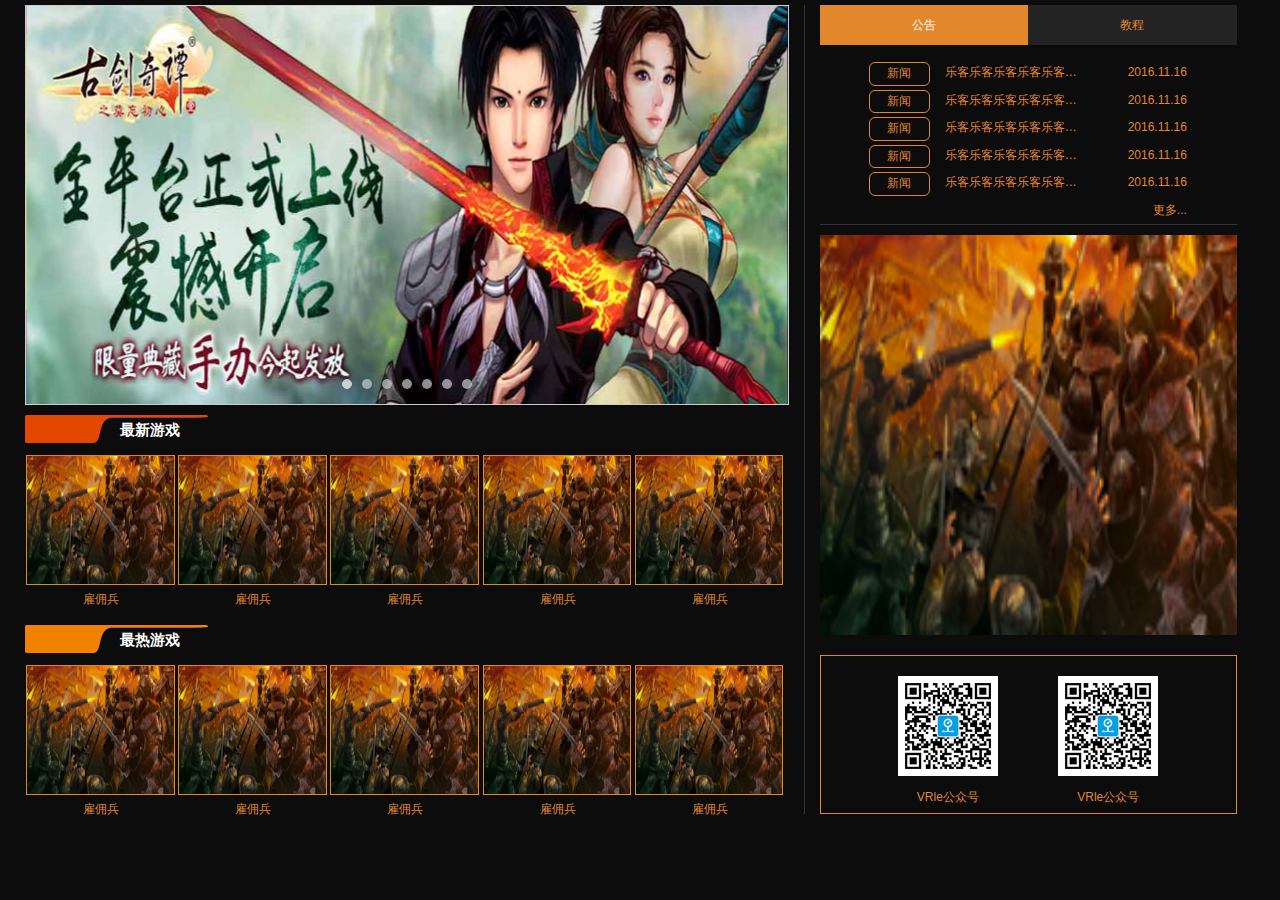
<file: index.html>
<!DOCTYPE html>
<html lang="en">
<head>
	<meta charset="UTF-8">
	<meta http-equiv="X-UA-Compatible" content="IE=edge,Chrome=1" />
	<meta http-equiv="X-UA-Compatible" content="IE=9" />
	<title>lekevr</title>
	<link rel="stylesheet" href="css/swiper.css">
	<link rel="stylesheet" href="css/bootstrap.min.css">
	<link rel="stylesheet" href="css/style.css">
	<link rel="stylesheet" href="css/idangerous.swiper.css">
	<script src="js/idangerous.swiper.min.js"></script>
	<script src="js/jquery.min.js"></script>
	<!-- HTML5 Shim and Respond.js IE8 support of HTML5 elements and media queries -->
	<!--[if lt IE 9]>
	  <script src="js/h5.js"></script>
	  <script src="js/respond.js"></script>
	<![endif]-->

</head>
<body>
	<div id="header" class="col-lg-8">
		<div id="myCarousel">
			<div class="swiper-container">
		        <div class="swiper-wrapper">
		            <div class="swiper-slide">
		            	<img src="image/banner01.jpg">
		            </div>
		            <div class="swiper-slide">
		            	<img src="image/banner02.jpg">
		            </div>
		            <div class="swiper-slide">
		            	<img src="image/banner03.jpg">
		            </div>
		            <div class="swiper-slide">
		            	<img src="image/banner04.jpg">
		            </div>
		            <div class="swiper-slide">
		            	<img src="image/banner04.jpg">
		            </div>
		            <div class="swiper-slide">
		            	<img src="image/banner04.jpg">
		            </div>
		            <div class="swiper-slide">
		            	<img src="image/banner04.jpg">
		            </div>
		        </div>
		        <div class="pagination"></div>
		    </div>

		</div>
		<div class="games">
			<div class="newgames">
				<div class="g_nav"><span>最新游戏</span></div>
				<div class="pd0 gameslist col-lg-2 col-md-2 col-sm-2   gamefirst">
					<a href="list.html">
						<img src="image/games.png" alt="lekevr">
						<p>雇佣兵</p>
					</a>
					
				</div>
				<div class="pd0 gameslist col-lg-2 col-md-2 col-sm-2 " >
					<a href="list.html">
						<img src="image/games.png" alt="lekevr">
						<p>雇佣兵</p>
					</a>
					
				</div>
				<div class="pd0 gameslist col-lg-2 col-md-2 col-sm-2 " >
					<a href="list.html">
						<img src="image/games.png" alt="lekevr">
						<p>雇佣兵</p>
					</a>
					
				</div>
				<div class="pd0 gameslist col-lg-2 col-md-2 col-sm-2 " >
					<a href="list.html">
						<img src="image/games.png" alt="lekevr">
						<p>雇佣兵</p>
					</a>
				</div>
				<div class="pd0 gameslist col-lg-2 col-md-2 col-sm-2 " >
					<a href="list.html">
						<img src="image/games.png" alt="lekevr">
						<p>雇佣兵</p>
					</a>
				</div>
			</div>
			<div class="hotgames">
				<div class="g_nav g_navhot"><span>最热游戏</span></div>
				<div class="pd0 gameslist col-lg-2 col-md-2 col-sm-2   gamefirst">
					<a href="list.html">
						<img src="image/games.png" alt="lekevr">
						<p>雇佣兵</p>
					</a>
				</div>
				<div class="pd0 gameslist col-lg-2 col-md-2 col-sm-2 " >
					<a href="list.html">
						<img src="image/games.png" alt="lekevr">
						<p>雇佣兵</p>
					</a>
				</div>
				<div class="pd0 gameslist col-lg-2 col-md-2 col-sm-2 " >
					<a href="list.html">
						<img src="image/games.png" alt="lekevr">
						<p>雇佣兵</p>
					</a>
				</div>
				<div class="pd0 gameslist col-lg-2 col-md-2 col-sm-2 " >
					<a href="list.html">
						<img src="image/games.png" alt="lekevr">
						<p>雇佣兵</p>
					</a>
				</div>
				<div class="pd0 gameslist col-lg-2 col-md-2 col-sm-2 " >
					<a href="list.html">
						<img src="image/games.png" alt="lekevr">
						<p>雇佣兵</p>
					</a>
				</div>
			</div>
		</div>
	</div>
	<!-- left -->
	<div id="header_r" class="col-lg-4">
			<div class="btn_l active col-lg-6">
				<span>公告</span>
			</div>
			<div class="btn_r col-lg-6">
				<span>教程</span>
			</div>
			<div class="news col-lg-10 col-lg-offset-1 col-md-10 col-md-offset-1 col-sm-12">
				<ul class="newlist">
					<li><span class="til">新闻</span><a class="cl col-lg-2 col-md-2 col-sm-2" href="list.html">乐客乐客乐客乐客乐客乐客乐客乐客乐客乐客乐客乐客</a><p class="timer">2016.11.16</p></li>
					<li><span class="til">新闻</span><a class="cl col-lg-2 col-md-2 col-sm-2" href="list.html">乐客乐客乐客乐客乐客乐客乐客乐客乐客乐客乐客乐客</a><p class="timer">2016.11.16</p></li>
					<li><span class="til">新闻</span><a class="cl col-lg-2 col-md-2 col-sm-2" href="list.html">乐客乐客乐客乐客乐客乐客乐客乐客乐客乐客乐客乐客</a><p class="timer">2016.11.16</p></li>
					<li><span class="til">新闻</span><a class="cl col-lg-2 col-md-2 col-sm-2" href="list.html">乐客乐客乐客乐客乐客乐客乐客乐客乐客乐客乐客乐客</a><p class="timer">2016.11.16</p></li>
					<li><span class="til">新闻</span><a class="cl col-lg-2 col-md-2 col-sm-2" href="list.html">乐客乐客乐客乐客乐客乐客乐客乐客乐客乐客乐客乐客</a><p class="timer">2016.11.16</p></li>
					<li><span class="more"><a href="list.html">更多...</a></span></li>
				</ul>
				<ul class="newlist" style="display: none">
					<li><span class="til">新闻</span><a class="cl col-lg-2 col-md-2 col-sm-2" href="list.html">VRVRVRVRVRVRVRVRVRVRVRVRVRVRVRVRVRVRVRVRVRVRVRVR</a><p class="timer">2016.11.16</p></li>
					<li><span class="til">新闻</span><a class="cl col-lg-2 col-md-2 col-sm-2" href="list.html">VRVRVRVRVRVRVRVRVRVRVRVRVRVRVRVRVRVRVRVRVRVRVRVR</a><p class="timer">2016.11.16</p></li>
					<li><span class="til">新闻</span><a class="cl col-lg-2 col-md-2 col-sm-2" href="list.html">VRVRVRVRVRVRVRVRVRVRVRVRVRVRVRVRVRVRVRVRVRVRVRVR</a><p class="timer">2016.11.16</p></li>
					<li><span class="til">新闻</span><a class="cl col-lg-2 col-md-2 col-sm-2" href="list.html">VRVRVRVRVRVRVRVRVRVRVRVRVRVRVRVRVRVRVRVRVRVRVRVR</a><p class="timer">2016.11.16</p></li>
					<li><span class="til">新闻</span><a class="cl col-lg-2 col-md-2 col-sm-2" href="list.html">VRVRVRVRVRVRVRVRVRVRVRVRVRVRVRVRVRVRVRVRVRVRVRVR</a><p class="timer">2016.11.16</p></li>
					<li><span class="more"><a href="list.html">更多...</a></span></li>
				</ul>
			</div>
			<div class="lol col-lg-12 col-md-12 col-sm-12 pd0">
				<a href="list.html">
					<img src="image/games.png" alt="lol">
				</a>
			</div>
			<div class="wechat col-lg-12 col-md-12 col-sm-12">
				<div class="wecenter">
					<div class="wechatimg col-lg-5 col-md-5 col-sm-5 col-lg-offset-1 col-md-offset-1 col-sm-offset-1">
						<img src="image/u277.jpg" alt="wechat">
						<p>VRle公众号</p>
					</div>
					<div class="wechatimg col-lg-5 col-md-5 col-sm-5">
						<img src="image/u277.jpg" alt="wechat">
						<p>VRle公众号</p>
					</div>
				</div>
				
			</div>
		</div>
	<script>
		var mySwiper = new Swiper('.swiper-container',{
		    loop: true,
			autoplay: 1000,
			pagination : '.pagination'
		}); 
		window.onload = function(){
			var aList = document.getElementsByTagName('a');
			for(var i=0;i<aList.length;i++){
				aList[i].setAttribute("onfocus","this.blur()")
			};
			$('.btn_l').on('click',function(){
				$(this).addClass('active');
				$('.btn_r').removeClass('active');
				$('.newlist').eq(0).show();
				$('.newlist').eq(1).hide();
			});
			$('.btn_r').on('click',function(){
				$(this).addClass('active');
				$('.btn_l').removeClass('active');
				$('.newlist').eq(1).show();
				$('.newlist').eq(0).hide();
			});
			
		}
		 

	</script>
</body>
</html>
</file>
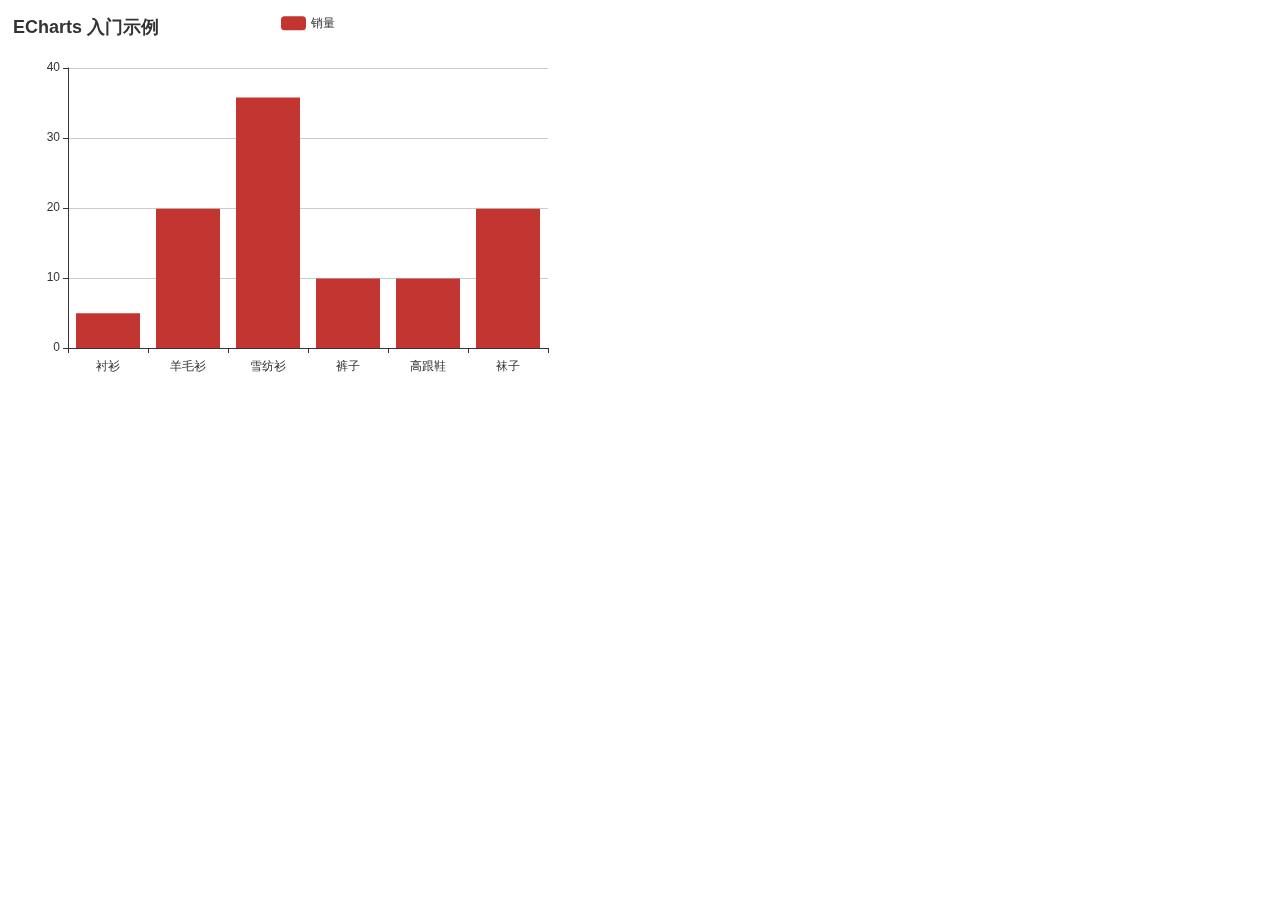
<file: echart.html>
<!DOCTYPE html>
<html lang="en">
<head>
    <meta charset="UTF-8">
    <title>Document</title>
    <script src="echarts.js"></script>
</head>
<body>
    <div id="main" style="width: 600px;height:400px;"></div>
    <script type="text/javascript">
        // 基于准备好的dom，初始化echarts实例
        var myChart = echarts.init(document.getElementById('main'));

        // 指定图表的配置项和数据
        var option = {
            title: {
                text: 'ECharts 入门示例'
            },
            tooltip: {},
            legend: {
                data:['销量']
            },
            xAxis: {
                data: ["衬衫","羊毛衫","雪纺衫","裤子","高跟鞋","袜子"]
            },
            yAxis: {},
            series: [{
                name: '销量',
                type: 'bar',
                data: [5, 20, 36, 10, 10, 20]
            }]
        };

        // 使用刚指定的配置项和数据显示图表。
        myChart.setOption(option);
    </script>
</body>
</html>
</file>
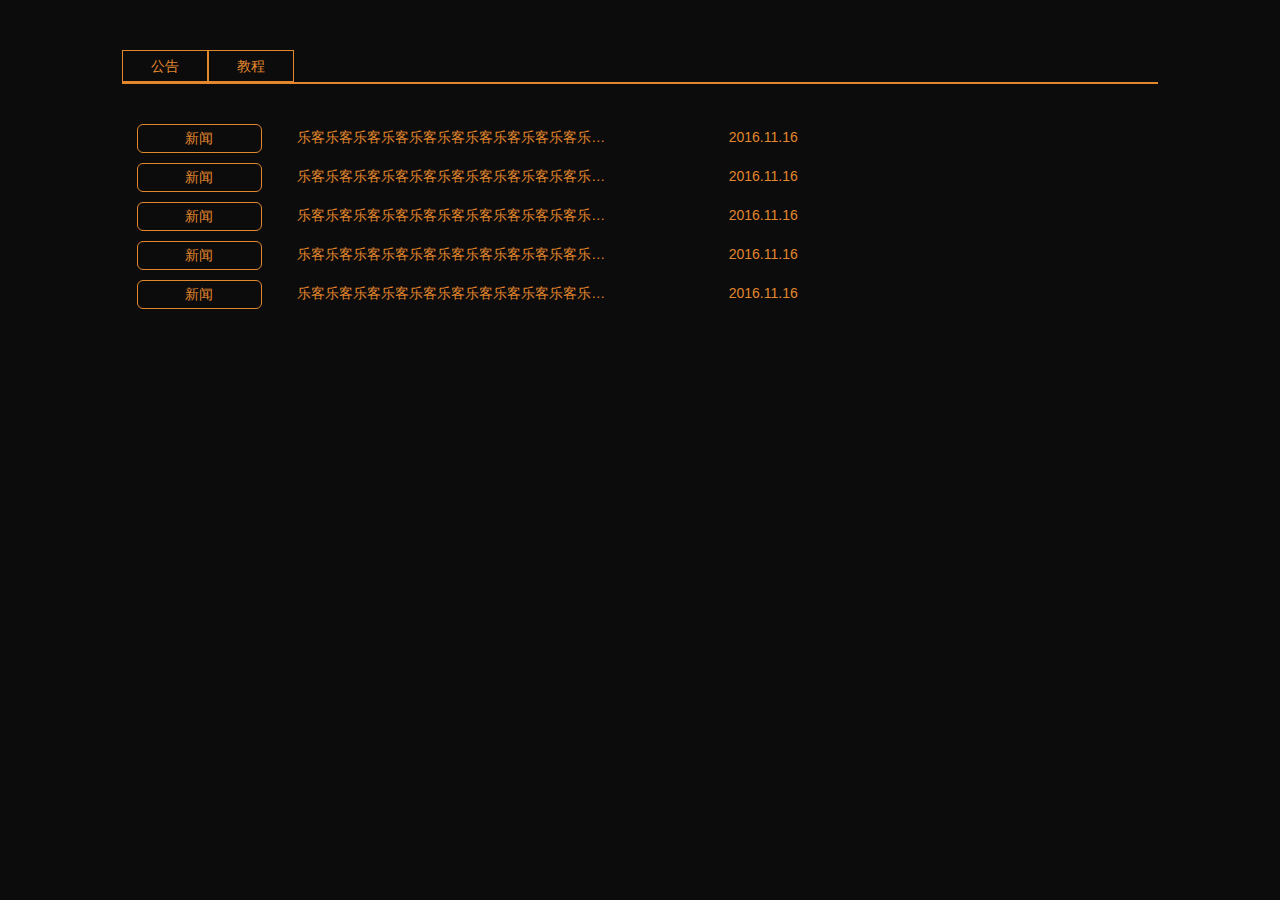
<file: list.html>
<!DOCTYPE html>
<html lang="en">
<head>
	<meta charset="UTF-8">
	<meta http-equiv="X-UA-Compatible" content="IE=edge,Chrome=1" />
	<meta http-equiv="X-UA-Compatible" content="IE=9" />
	<title>lekevr</title>
	<link rel="stylesheet" href="css/bootstrap.min.css">
	<link rel="stylesheet" href="css/liststyle.css">
	<script src="js/jquery.min.js"></script>
	<!-- HTML5 Shim and Respond.js IE8 support of HTML5 elements and media queries -->
	<!--[if lt IE 9]>
	  <script src="js/h5.js"></script>
	  <script src="js/respond.js"></script>
	<![endif]-->

</head>
<body>
	<div class="main col-lg-10 col-lg-offset-1">
		<div class="nav_list col-lg-12 pd0">
			<div class="notice col-lg-1">公告</div>
			<div class="course col-lg-1">教程</div>
		</div>
		<div class="contentList col-lg-12 pd0">
			<ul class="newlist">
				<li class=" col-lg-8"><span class="til">新闻</span><a class="col-lg-8 col-md-8" href="font.html">乐客乐客乐客乐客乐客乐客乐客乐客乐客乐客乐客乐客</a><p class="timer">2016.11.16</p></li>
				<li class=" col-lg-8"><span class="til">新闻</span><a class="col-lg-8 col-md-8" href="font.html">乐客乐客乐客乐客乐客乐客乐客乐客乐客乐客乐客乐客</a><p class="timer">2016.11.16</p></li>
				<li class=" col-lg-8"><span class="til">新闻</span><a class="col-lg-8 col-md-8" href="font.html">乐客乐客乐客乐客乐客乐客乐客乐客乐客乐客乐客乐客</a><p class="timer">2016.11.16</p></li>
				<li class=" col-lg-8"><span class="til">新闻</span><a class="col-lg-8 col-md-8" href="font.html">乐客乐客乐客乐客乐客乐客乐客乐客乐客乐客乐客乐客</a><p class="timer">2016.11.16</p></li>
				<li class=" col-lg-8"><span class="til">新闻</span><a class="col-lg-8 col-md-8" href="font.html">乐客乐客乐客乐客乐客乐客乐客乐客乐客乐客乐客乐客</a><p class="timer">2016.11.16</p></li>
			</ul>
		</div>
	</div>
</body>
</html>
</file>
<file: css/style.css>
*{padding: 0px;margin: 0px; list-style: none;font-family: "Helvetica Neue",Helvetica,Arial,sans-serif;}
body{background: #0c0c0c;color: #e2872c;font-size: 12px;}
.pd0{padding: 0}
.mr30{margin-right: 5%;}
.cl{color: #e2872c}
#header{width: 62%;height:100%;float: left;margin-left: 10px;margin-top: 5px;}
#myCarousel{height: 400px;width: 100%;border: 1px solid #ccc;float: left;}
#myCarousel a,#myCarousel img{width: 100%;height: 100%;display: block;}
#header_r{width: 35%;height:100%;float: left;border-left: 1px solid #333;margin-top: 5px;}
.btn_l,.btn_r{height: 40px;text-align: center;background: #232323;width: 50%;float: left;transition:all .3s ease-in-out;-webkit-transition:all .3s ease-in-out;-ms-transition:all .3s ease-in-out;-o-transition:all .3s ease-in-out;}
.btn_l span,.btn_r span{line-height: 40px;color: #e2872c;}
#header_r .active span{color: #fff;}
#header_r .active{background: #e2872c;}
.news{padding-top:15px;}
.news ul li{list-style: none;padding: 2px 0;clear: both;overflow: hidden;}
.news ul li p{margin:0;}
.news li a{overflow: hidden;text-overflow: ellipsis;white-space: nowrap;width:52%;display: inline-block; line-height: 1.8;float: left;text-decoration: none;}
.til{width: 19%;border: 1px solid #e2872c; text-align: center;line-height: 1.8;border-radius: 6px;display: inline-block;float: left;}
.timer{display: inline-block;line-height: 1.8;float: right;}
.more{display: inline-block;float: right;}
.news .more a{color: #e2872c; width: auto;font-size: 12px;}
.gameslist a{text-decoration: none;color: #e2872c;}
.games{clear: both;}
.newgames{width: 100%;overflow: hidden;}
.g_nav{height: 30px;background: url(../image/newgames.png) no-repeat;margin: 10px 0;}
.g_navhot{background: url(../image/hotgames.png) no-repeat;}
.g_nav span{color: #fff;font-size: 15px;line-height: 30px;margin-left: 95px;font-weight: 700}
.gamefirst{margin-left: 1px;}
.gameslist{margin:0 1px;}
.newlist{margin: 0;}
.gameslist img{border: 1px solid #e2872c;width: 99%;height: 130px;}
.gameslist p{line-height: 1;margin-top: 8px;text-align: center;font-size: 12px;}
.lol{border-top: 1px solid #333;clear: both;width: 100%;overflow: hidden;}
.lol img{width: 100%;height:400px;border: none;margin-top: 10px;}
.lol a{text-decoration: none;}
.wechat{width: 100%;border: 1px solid #e2872c;margin-top:20px;}
.wecenter{overflow: hidden;padding-top: 20px;}
.wechatimg img{width: 100px;height: auto;display: block;margin: 0 auto;}
.wechatimg p{color: #e2872c;text-align: center;line-height: 1;margin-top: 15px;}
.fr{float: right;}
/*about swiper*/
.swiper-container {width: 100%;height: 100%;margin: 0px auto;}
.swiper-slide {text-align: center;background: #fff;display: -webkit-box;display: -ms-flexbox;display: -webkit-flex;display: flex;-webkit-box-pack: center;-ms-flex-pack: center;-webkit-justify-content: center;justify-content: center;-webkit-box-align: center;-ms-flex-align: center;-webkit-align-items: center;align-items: center;}
.pagination {
  position: absolute;
  z-index: 20;
  bottom: 10px;
  width: 100%;
  text-align: center;
}
.swiper-pagination-switch {
  display: inline-block;
  width: 10px;
  height: 10px;
  border-radius: 8px;
  background: #ccc;
  margin: 0 5px;
  opacity: 0.7;

  cursor: pointer;
}
.swiper-active-switch {
  background: #fff;
  border: 1px solid #fff;
}


@media all and (min-width: 1600px){
	body{font-size: 16px;}
	#myCarousel{height: 500px;}
	.news{padding-top: 25px;}
	.news ul li{padding: 8px 0;}
	.lol img{height: 430px;margin-top: 15px;}
	.news .more a{font-size: 14px;}
	.g_nav{margin: 20px 0;}
	.gameslist{width:18% !important;margin: 0 7px;}
}
</file>
<file: css/liststyle.css>
*{padding: 0px;margin: 0px; list-style: none;font-family: "Helvetica Neue",Helvetica,Arial,sans-serif;font-size: 14px;}
.pd0{padding: 0}
p{margin: 0;}
body{background: #0c0c0c;font-size: 14px;color: #e2872c;}
.main{margin-top: 50px;}
.nav_list{overflow: hidden;border-bottom: 2px solid #e2872c;}
.notice,.course{border: 1px solid #e2872c;text-align: center;line-height: 30px;}
.newlist{clear: both;margin-top: 20px;overflow: hidden;}
.newlist>a{color: #e2872c;line-height: 27px;}
.newlist{padding-top:15px;}
.newlist li{list-style: none;padding: 5px 15px;clear: both;overflow: hidden;}
.newlist li a{overflow: hidden;text-overflow: ellipsis;white-space: nowrap;width:52%;display: inline-block; line-height: 27px;float: left;text-decoration: none;}
.til{width: 19%;border: 1px solid #e2872c; text-align: center;line-height: 27px;border-radius: 6px;display: inline-block;float: left;}
.timer{display: inline-block;line-height: 27px;float: right;}
.til{margin-right: 20px;}
</file>
